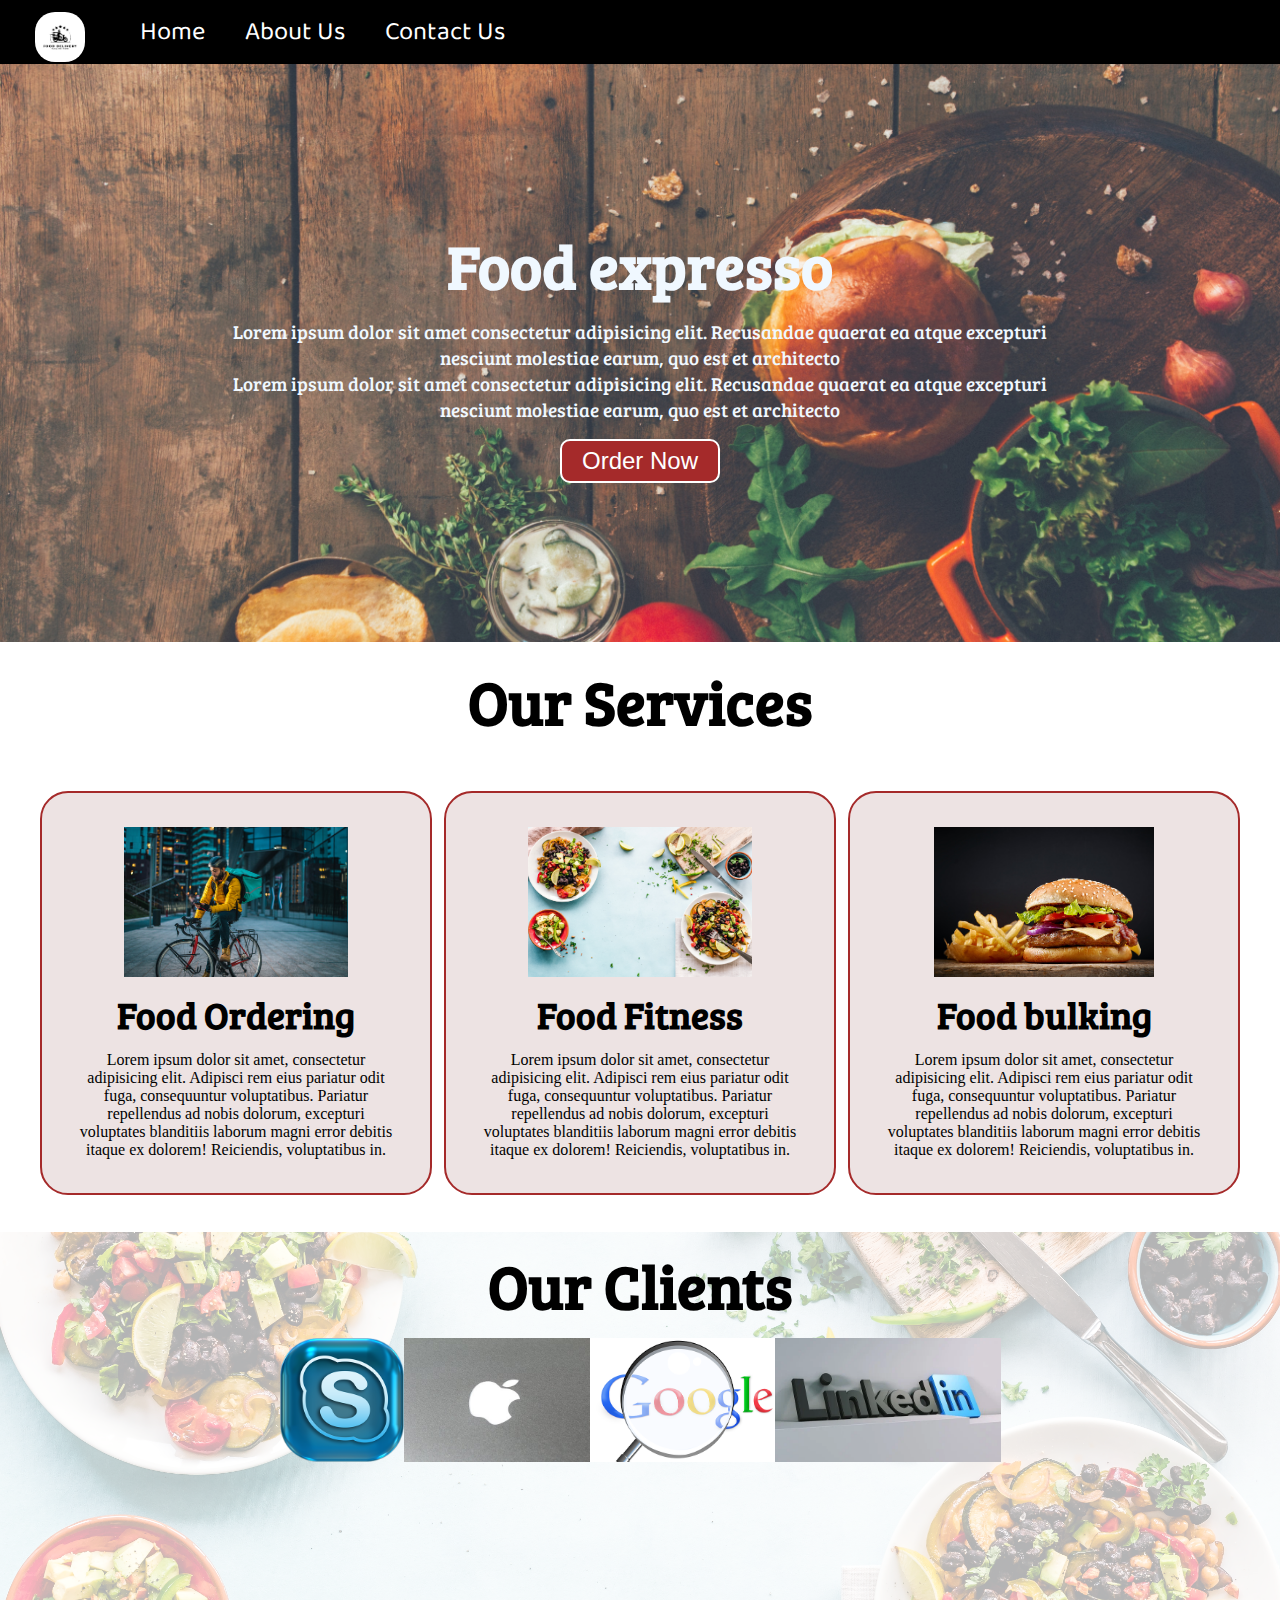
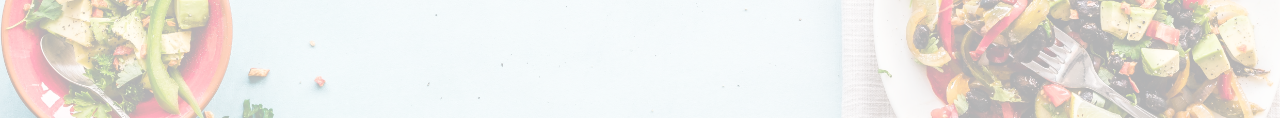
<file: index.html>
<!DOCTYPE html>
<html lang="en">

<head>
    <meta charset="UTF-8">
    <meta http-equiv="X-UA-Compatible" content="IE=edge">
    <meta name="viewport" content="width=device-width, initial-scale=1.0">
    <title>foodexpresso-BestfoodOutlet</title>
    <link rel="stylesheet" href="css/style.css">
    <link rel="stylesheet" media="screen and (max-width:970px)" href="css/phone.css">
    <link href="https://fonts.googleapis.com/css2?family=Baloo+Bhai+2:wght@500&family=Bree+Serif&display=swap"
        rel="stylesheet">
</head>

<body>
    <nav id="navbar">

        <div id="logo">
            <img src="img/delivery - Copy.png" alt="">
        </div>

        <ul>
            <li class="item"><a href="index.html">Home</a></li>
            <li class="item"><a href="#">About Us</a></li>
            <li class="item"><a href="contact.html">Contact Us</a></li>
        </ul>


    </nav>
    <section id="home">

        <h1 class="h-primary">Food expresso</h1>
        <p>Lorem ipsum dolor sit amet consectetur adipisicing elit. Recusandae quaerat ea atque excepturi nesciunt
            molestiae earum, quo est et architecto </p>
        <p>Lorem ipsum dolor sit amet consectetur adipisicing elit. Recusandae quaerat ea atque excepturi nesciunt
            molestiae earum, quo est et architecto </p>
        <button class="btn">Order Now</button>
    </section>

    <section class="services-container">
        <h1 class="h-primary center">Our Services</h1>
        <div id="services">
            <div class="box">
                <img src="img/istockphoto-1286839922-170667a.jpg" alt="">
                <h2 class="h-secondary center">Food Ordering</h2>
                <p class="center">Lorem ipsum dolor sit amet, consectetur adipisicing elit. Adipisci rem eius pariatur
                    odit fuga, consequuntur voluptatibus. Pariatur repellendus ad nobis dolorum, excepturi voluptates
                    blanditiis laborum magni error debitis itaque ex dolorem! Reiciendis, voluptatibus in.</p>

            </div>
            <div class="box">
                <img src="img/pexels-ella-olsson-1640774.jpg" alt="">
                <h2 class="h-secondary center">Food Fitness</h2>
                <p class="center">Lorem ipsum dolor sit amet, consectetur adipisicing elit. Adipisci rem eius pariatur
                    odit fuga, consequuntur voluptatibus. Pariatur repellendus ad nobis dolorum, excepturi voluptates
                    blanditiis laborum magni error debitis itaque ex dolorem! Reiciendis, voluptatibus in.</p>

            </div>
            <div class="box">
                <img src="img/istockphoto-495204032-170667a.jpg" alt="">
                <h2 class="h-secondary center">Food bulking</h2>
                <p class="center">Lorem ipsum dolor sit amet, consectetur adipisicing elit. Adipisci rem eius pariatur
                    odit fuga, consequuntur voluptatibus. Pariatur repellendus ad nobis dolorum, excepturi voluptates
                    blanditiis laborum magni error debitis itaque ex dolorem! Reiciendis, voluptatibus in.</p>

            </div>
        </div>
    </section>
    <section id="client-section">
    <h1 class="h-primary center">Our Clients</h1>
    <div id="clients">
        <div class="client-item">
            <img src="img/logo1.webp" alt="Our Client">
        </div>
        <div class="client-item">
            <img src="img/logo2.jpg" alt="Our Client">
        </div>
        <div class="client-item">
            <img src="img/logo3.webp" alt="Our Client">
        </div>
        <div class="client-item">
            <img src="img/llogo4.webp" alt="Our Client">
        </div>
    </div>
    </section>
    
    
</body>

</html>
</file>
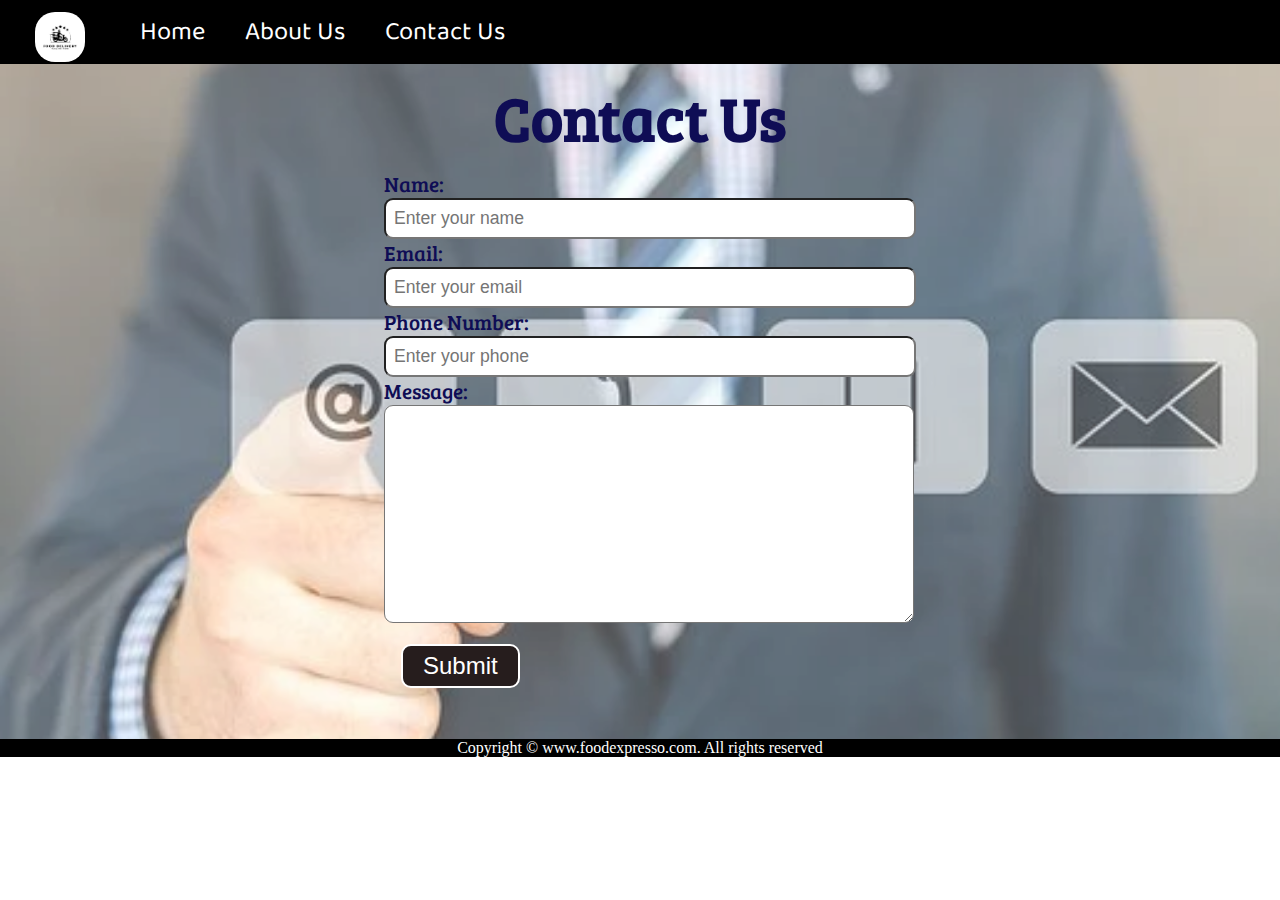
<file: contact.html>
<!DOCTYPE html>
<html lang="en">
<head>
    <meta charset="UTF-8">
    <meta http-equiv="X-UA-Compatible" content="IE=edge">
    <meta name="viewport" content="width=device-width, initial-scale=1.0">
    <title>Contact Us</title>
    <link rel="stylesheet" href="css/style.css">
    <link rel="stylesheet" media="screen and (max-width:970px)" href="css/phone.css">
    <link href="https://fonts.googleapis.com/css2?family=Baloo+Bhai+2:wght@500&family=Bree+Serif&display=swap"
        rel="stylesheet">
</head>
<body>
    

<nav id="navbar">

    <div id="logo">
        <img src="img/delivery - Copy.png" alt="">
    </div>

    <ul>
        <li class="item"><a href="index.html">Home</a></li>
        <li class="item"><a href="#">About Us</a></li>
        <li class="item"><a href="#">Contact Us</a></li>
    </ul>


</nav>

<section id="contact">
    <h1 class="h-primary center">Contact Us</h1>
    <div id="contact-box">
        <form action="" id="form">
            <div class="form-group">
                <label for="Name">Name: </label>
                <input type="text" name="name" id="name" placeholder="Enter your name">
            </div>
            <div class="form-group">
                <label for="Name">Email: </label>
                <input type="text" name="name" id="email" placeholder="Enter your email">
            </div>
            <div class="form-group">
                <label for="Name">Phone Number: </label>
                <input type="text" name="name" id="phone" placeholder="Enter your phone">
            </div>
            <div class="form-group">
                <label for="Name">Message: </label>
                <textarea name="message" id="message" cols="30" rows="10"></textarea>
            </div>
            <button class="btn-primary center">Submit</button>
        </form>    
    </div>
     
    
     </section>
    
     <footer>
      <div class="center">
        Copyright &copy; www.foodexpresso.com. All rights reserved
      </div>
    
     </footer>
     <script src="script.js"></script>
    </body>

    </html>
</file>
<file: css/phone.css>
/* Navigation */
#navbar {
    flex-direction: column;
}

#navbar ul li a{
    font-size: 1rem;
    padding: 0px 7px;
    padding-bottom: 8px;
}
/* Home section */
#home{
    height: 370px; 
    padding: 3px 28px;
}

#home::before{
    height: 480px; 
}

#home p{
    font-size: 13px;
}

/* Services section  */
#services{
    flex-direction: column;
}

#services .box { 
    padding: 14px;
    margin: 2px 0px; 
    margin-bottom: 20px;
}

/* Clients section */
#clients{
    flex-wrap: wrap;
}

#clients img{
    width: 66px;
    padding: 6px;
    height: auto;
}

/* Contact us section */
#contact-box form{
    width:80%;
}
/* Footer */

/* Utility classes */
.h-primary{
    font-size:26px;
}
.btn{
    font-size: 13px;
    padding: 4px 8px;
}
</file>
<file: css/style.css>
/* CSS Reset  */
* {
    margin: 0;
    padding: 0;
}

/* CSS Variables */
:root {
    --navbar-height: 59px;
}

/* Navigation bar */
#navbar {
    display: flex;
    align-items: center;
    position: relative;
    top: 0px;
    background-color: black;
}

#navbar::before {
    content: "";
    background-color: black;
    position: absolute;
    top: 0px;
    left: 0px;
    height: 100%;
    width: 100%;
    z-index: -1;
    opacity: 0.4;

}

/* navigation bar:Logo and Image */
#logo {
    height: 44px;
    margin: 10px 34px;
}

#logo img {
    height: 50px;
    margin: 1.5px 1px;
    border-radius: 20px;
}

/* Navigation bar:List styling */

#navbar ul {
    display: flex;
    font-family: 'Baloo Bhai 2', cursive;
}

#navbar ul li {
    list-style: none;
    font-size: 1.6rem;
}

#navbar ul li a {
    color: white;
    display: block;
    padding: 3px 20px;
    border-radius: 20px;
    text-decoration: none;
}

#navbar ul li a:hover {
    color: black;
    background-color: white;
}

/* Home section */
#home{
    display: flex;
    flex-direction: column;
    padding: 3px 200px;
    height: 578px;
    justify-content: center;
    align-items: center;
}

#home::before{
    content: "";
    background:url('../img/pexels-ray-piedra-1565982.jpg') no-repeat center center/cover;
    position: absolute;
    top: 0px;
    left: 0px;
    height: 642px;
    width: 100%;
    z-index: -1;
    opacity: 0.89;
}

#home h1{
    color:aliceblue;
    text-align: center;
    font-family: 'Bree Serif', serif;
}
#home p{
    color:aliceblue;
    text-align: center;
    font-size: 1.2rem;
    font-family: 'Bree Serif', serif;
}
/* Services container */
#services{
  margin:34px;
  display: flex;
}

#services .box{
    border: 2px solid brown;
    padding: 34px;
    margin: 3px 6px;
    border-radius: 28px;
    background: rgb(237 227 227);
}
#services .box img{
    height: 150px;
    display: block;
    margin: auto;
}
/* Clients Section  */
#client-section{
    position: r;
    height: 344px;
}
#client-section::before{
    content: "";
    position: absolute;
    background: url('../img/pexels-ella-olsson-1640774.jpg') no-repeat center center/cover;
    width: 100%;
    height: 54%;
    z-index: -1;
    opacity: 0.3;
}
#clients{
    display: flex;
    justify-content: center;
    align-items: center;
}
#clients img{
    height: 124px;
}
 /* Contact Secton  */
#contact{
  position:relative;
  color: #0f0d55;
}
#contact::before{
    content: "";
    position: absolute;
    height: 100%;
    width: 100%;
    z-index: -1;
    opacity: 0.7;
    background: url('../img/cus.webp') no-repeat center center/cover;

}
#contact-box{
    display: flex;
    justify-content: center;
    align-items: center;
    padding-bottom: 34px;
}
#contact-box input,
#contact-box textarea{
    width: 100%;
    padding: 0.5rem;
    border-radius: 9px;
    font-size: 1.1rem;
}
#contact-box form{
    width: 40%;
}
#contact-box label{
    font-family: 'Bree Serif', serif;
 font-size: 1.3rem;

}

footer{
    background-color: black;
    color: white;
}

.btn-primary{
    
        padding: 6px 20px;
        border: 2px solid white;
        background-color:#261d1d;
        color: white;
        margin: 17px;
        font-size: 1.5rem;
        border-radius: 10px;
        cursor: pointer;
       align-items: center;
    }





/* Utility Class */
.h-primary{
    font-size: 3.8rem;
    padding: 12px;
    font-family: 'Bree Serif', serif;
}

.h-secondary{
    font-size: 2.3rem;
    padding: 12px;
    font-family: 'Bree Serif', serif;
}

.btn{
    padding: 6px 20px;
    border: 2px solid white;
    background-color: brown;
    color: white;
    margin: 17px;
    font-size: 1.5rem;
    border-radius: 10px;
    cursor: pointer;
}
 .center{
    text-align: center;
 }
</file>
